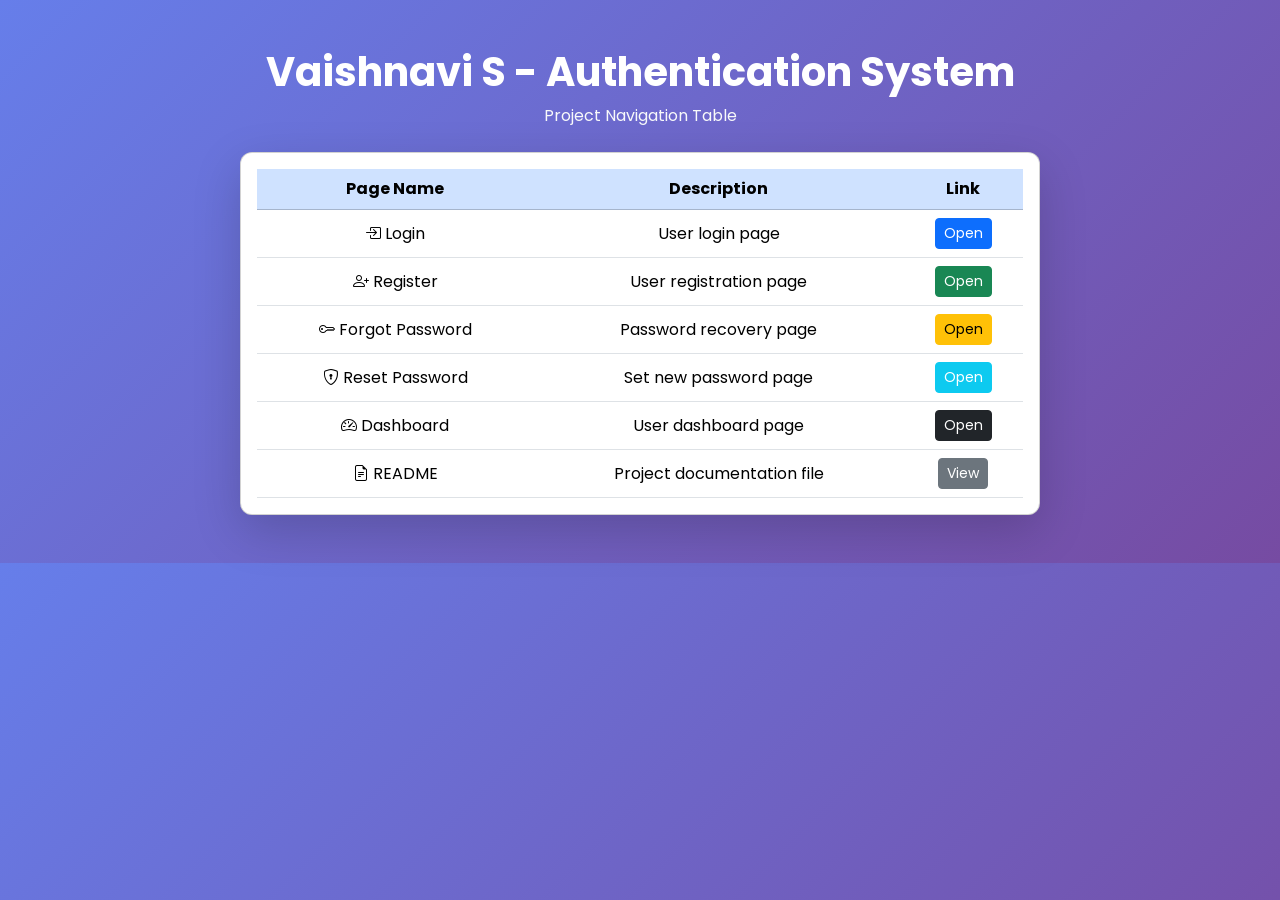
<file: index.html>
<!DOCTYPE html>
<html lang="en">
<head>
    <meta charset="UTF-8">
    <meta name="viewport" content="width=device-width, initial-scale=1.0">
    <title>Authentication System - Navigation</title>

    <link href="https://cdn.jsdelivr.net/npm/bootstrap@5.3.2/dist/css/bootstrap.min.css" rel="stylesheet">

    <link href="https://cdn.jsdelivr.net/npm/bootstrap-icons@1.11.1/font/bootstrap-icons.css" rel="stylesheet">

    <link href="https://fonts.googleapis.com/css2?family=Poppins:wght@300;400;500;600&display=swap" rel="stylesheet">

    <style>
        body {
            font-family: 'Poppins', sans-serif;
            background: linear-gradient(135deg, #667eea, #764ba2);
        }
        .card {
            border-radius: 12px;
        }
    </style>
</head>
<body>

<div class="container py-5 text-center">

    <h1 class="text-white fw-bold">Vaishnavi S - Authentication System</h1>
    <p class="text-light mb-4">Project Navigation Table</p>

    <div class="card shadow-lg p-3 mx-auto" style="max-width: 800px;">

        <div class="table-responsive">
            <table class="table table-hover align-middle mb-0">
                <thead class="table-primary">
                    <tr>
                        <th>Page Name</th>
                        <th>Description</th>
                        <th>Link</th>
                    </tr>
                </thead>
                <tbody>
                    <tr>
                        <td><i class="bi bi-box-arrow-in-right"></i> Login</td>
                        <td>User login page</td>
                        <td><a href="login.html" class="btn btn-sm btn-primary">Open</a></td>
                    </tr>
                    <tr>
                        <td><i class="bi bi-person-plus"></i> Register</td>
                        <td>User registration page</td>
                        <td><a href="register.html" class="btn btn-sm btn-success">Open</a></td>
                    </tr>
                    <tr>
                        <td><i class="bi bi-key"></i> Forgot Password</td>
                        <td>Password recovery page</td>
                        <td><a href="forgot-password.html" class="btn btn-sm btn-warning">Open</a></td>
                    </tr>
                    <tr>
                        <td><i class="bi bi-shield-lock"></i> Reset Password</td>
                        <td>Set new password page</td>
                        <td><a href="reset-password.html" class="btn btn-sm btn-info text-white">Open</a></td>
                    </tr>
                    <tr>
                        <td><i class="bi bi-speedometer2"></i> Dashboard</td>
                        <td>User dashboard page</td>
                        <td><a href="dashboard.html" class="btn btn-sm btn-dark">Open</a></td>
                    </tr>
                    <tr>
                        <td><i class="bi bi-file-earmark-text"></i> README</td>
                        <td>Project documentation file</td>
                        <td><a href="README.md" class="btn btn-sm btn-secondary">View</a></td>
                    </tr>
                </tbody>
            </table>
        </div>
    </div>
</div>

<script src="https://cdn.jsdelivr.net/npm/bootstrap@5.3.2/dist/js/bootstrap.bundle.min.js"></script>

</body>
</html>
</file>
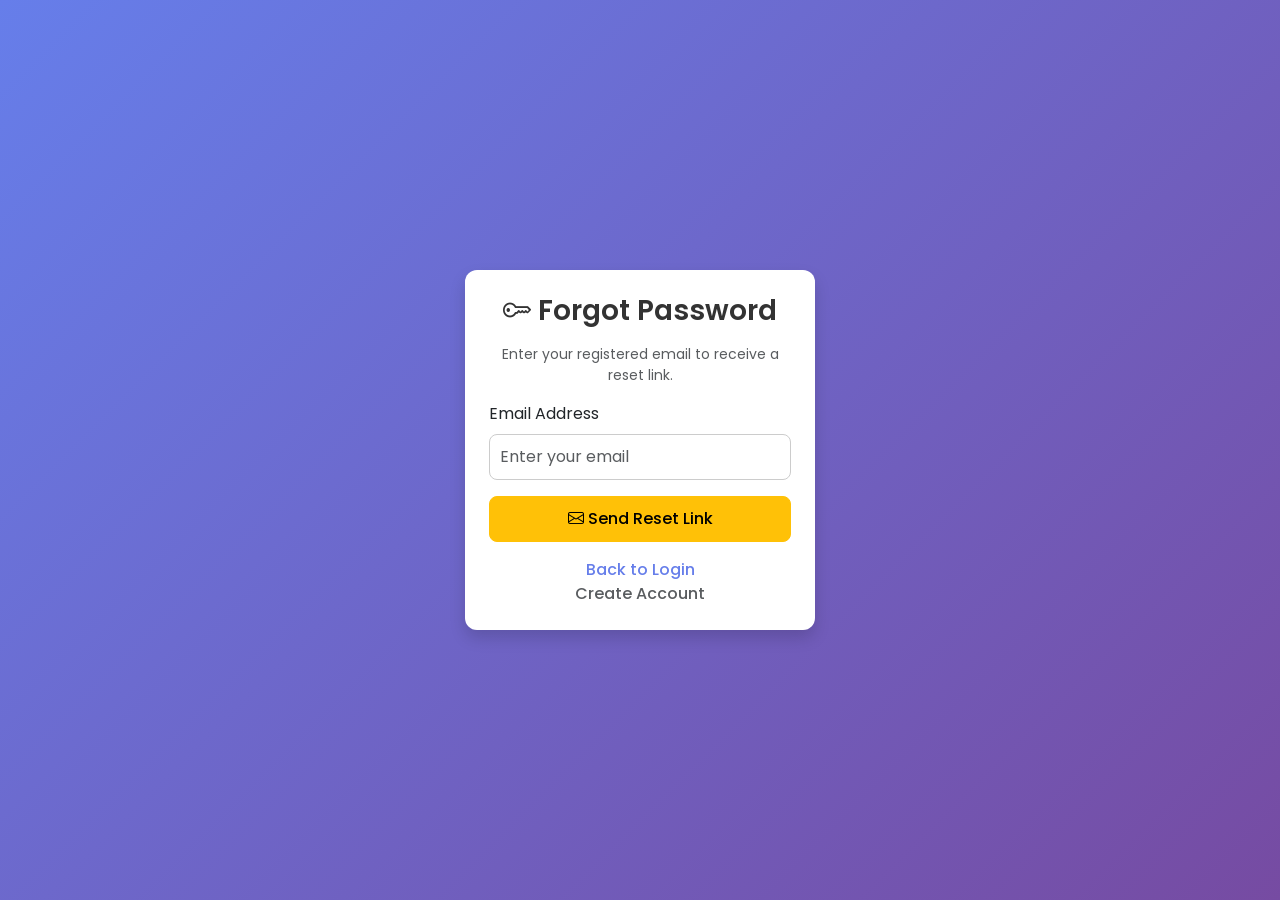
<file: forgot-password.html>
<!DOCTYPE html>
<html lang="en">
<head>
    <meta charset="UTF-8">
    <meta name="viewport" content="width=device-width, initial-scale=1.0">
    <title>Forgot Password | Vaishnavi S</title>

    <link href="https://cdn.jsdelivr.net/npm/bootstrap@5.3.2/dist/css/bootstrap.min.css" rel="stylesheet">

    <link href="https://cdn.jsdelivr.net/npm/bootstrap-icons@1.11.1/font/bootstrap-icons.css" rel="stylesheet">

    <link rel="stylesheet" href="style.css">
</head>

<body class="bg-light">

<div class="container d-flex justify-content-center align-items-center vh-100">

    <div class="card shadow p-4" style="width: 350px; border-radius: 12px;">

        <h3 class="text-center mb-3">
            <i class="bi bi-key"></i> Forgot Password
        </h3>

        <p class="text-muted text-center small">
            Enter your registered email to receive a reset link.
        </p>

        <form action="reset-password.html" method="POST">

            <div class="mb-3">
                <label for="email" class="form-label">Email Address</label>
                <input 
                    type="email" 
                    id="email" 
                    name="email" 
                    class="form-control" 
                    placeholder="Enter your email"
                    required>
            </div>

            <button type="submit" class="btn btn-warning w-100">
                <i class="bi bi-envelope"></i> Send Reset Link
            </button>

        </form>

        <div class="text-center mt-3">
            <a href="login.html">Back to Login</a><br>
            <a href="register.html" class="text-muted">Create Account</a>
        </div>

    </div>
</div>

<script src="https://cdn.jsdelivr.net/npm/bootstrap@5.3.2/dist/js/bootstrap.bundle.min.js"></script>

</body>
</html>
</file>
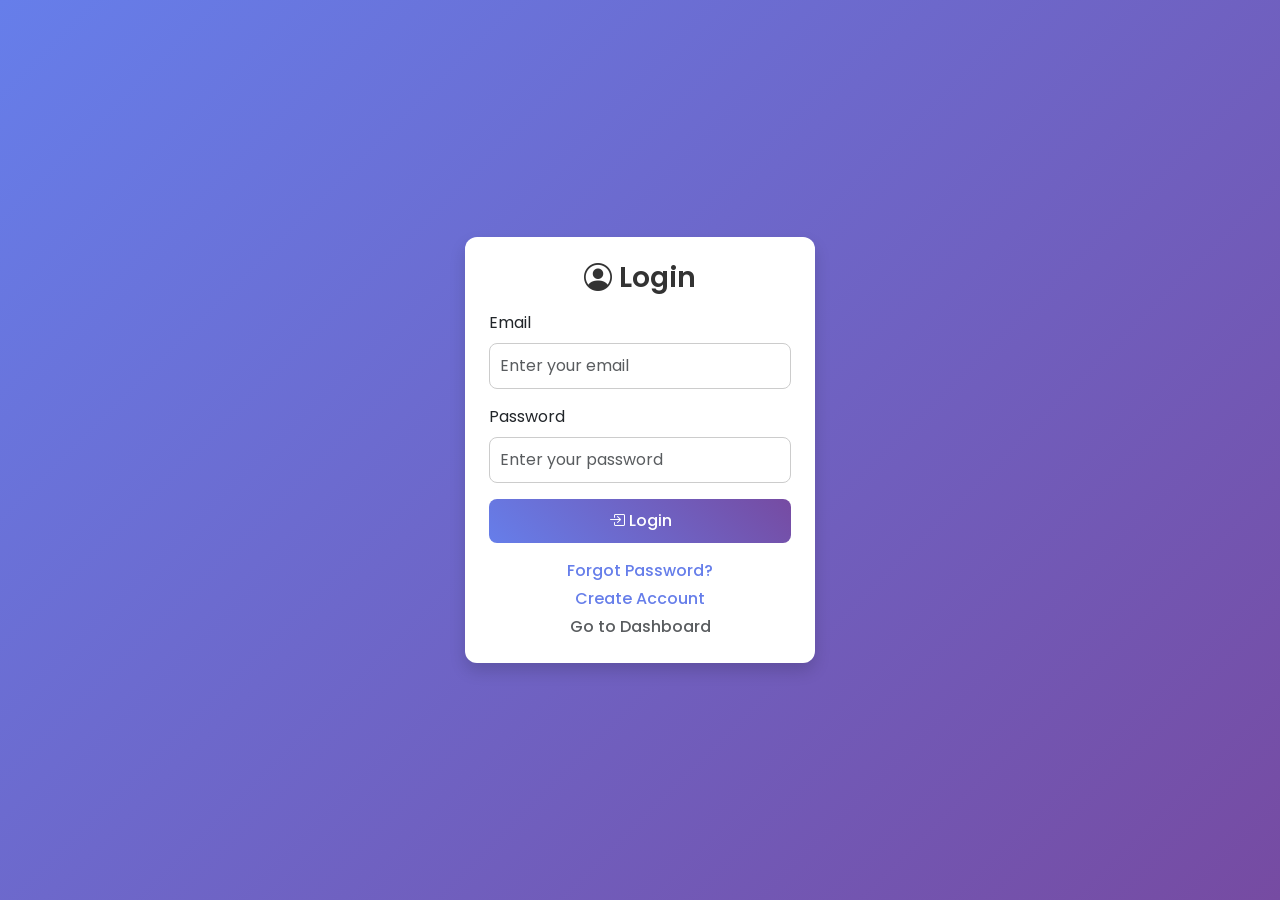
<file: login.html>
<!DOCTYPE html>
<html lang="en">
<head>
    <meta charset="UTF-8">
    <meta name="viewport" content="width=device-width, initial-scale=1.0">
    <title>Login | Vaishnavi S Auth Portal</title>

    <link href="https://cdn.jsdelivr.net/npm/bootstrap@5.3.2/dist/css/bootstrap.min.css" rel="stylesheet">

    <link href="https://cdn.jsdelivr.net/npm/bootstrap-icons@1.11.1/font/bootstrap-icons.css" rel="stylesheet">

    <link rel="stylesheet" href="style.css">
</head>

<body class="bg-light">

<div class="container d-flex justify-content-center align-items-center vh-100">

    <div class="card shadow p-4" style="width: 350px; border-radius: 12px;">

        <h3 class="text-center mb-3">
            <i class="bi bi-person-circle"></i> Login
        </h3>

        <form>

            <div class="mb-3">
                <label class="form-label">Email</label>
                <input 
                    type="email" 
                    class="form-control" 
                    name="email" 
                    placeholder="Enter your email" 
                    required>
            </div>

            <div class="mb-3">
                <label class="form-label">Password</label>
                <input 
                    type="password" 
                    class="form-control" 
                    name="password" 
                    placeholder="Enter your password" 
                    required>
            </div>

            <button type="submit" class="btn btn-primary w-100">
                <i class="bi bi-box-arrow-in-right"></i> Login
            </button>

        </form>

        <div class="text-center mt-3">

            <a href="forgot-password.html" class="d-block">
                Forgot Password?
            </a>

            <a href="register.html" class="d-block mt-1">
                Create Account
            </a>

            <a href="dashboard.html" class="d-block mt-1 text-muted">
                Go to Dashboard
            </a>

        </div>

    </div>
</div>

<script src="https://cdn.jsdelivr.net/npm/bootstrap@5.3.2/dist/js/bootstrap.bundle.min.js"></script>

</body>
</html>
</file>
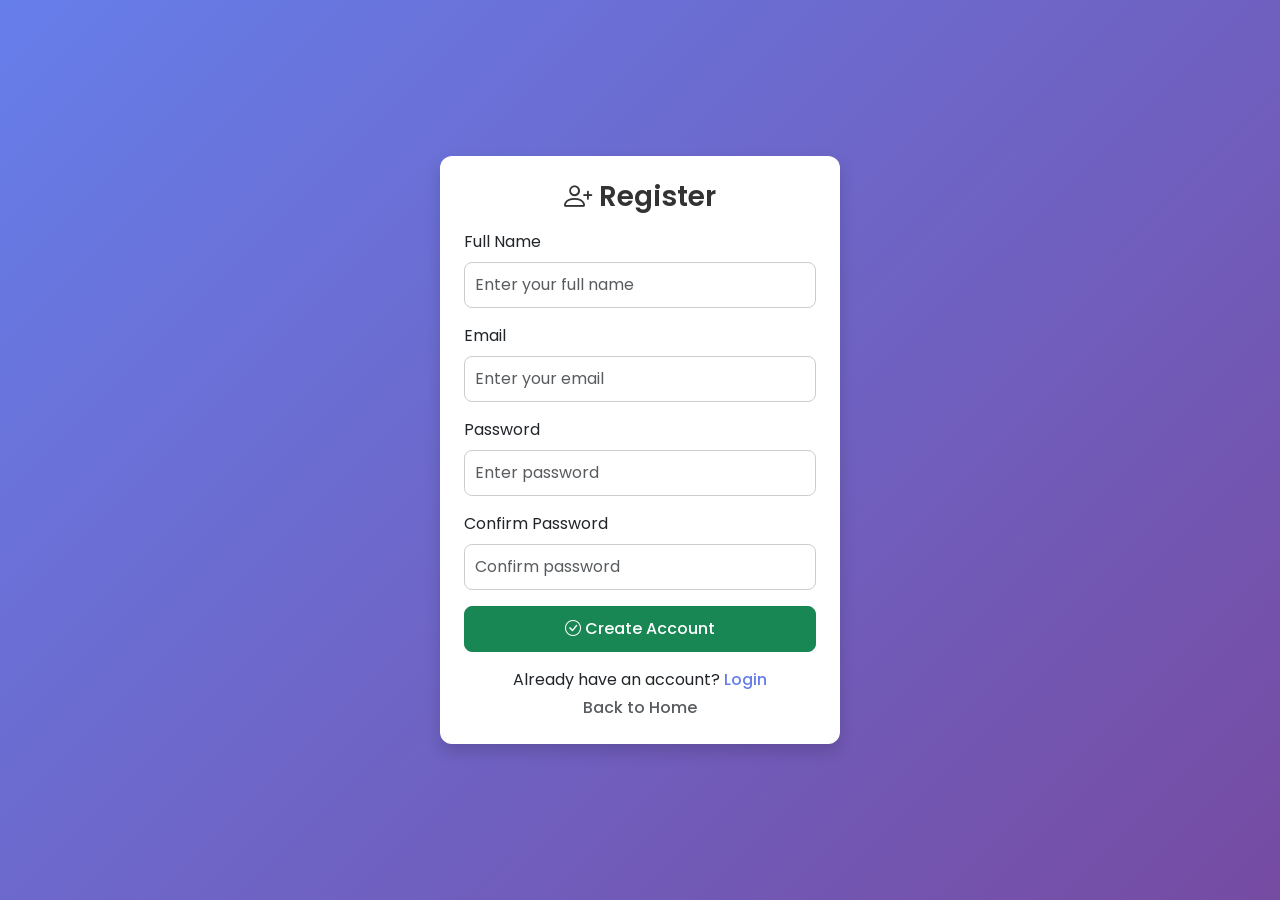
<file: register.html>
<!DOCTYPE html>
<html lang="en">
<head>
    <meta charset="UTF-8">
    <meta name="viewport" content="width=device-width, initial-scale=1.0">
    <title>Register | Vaishnavi S</title>

    <link href="https://cdn.jsdelivr.net/npm/bootstrap@5.3.2/dist/css/bootstrap.min.css" rel="stylesheet">

    <link href="https://cdn.jsdelivr.net/npm/bootstrap-icons@1.11.1/font/bootstrap-icons.css" rel="stylesheet">

    <link rel="stylesheet" href="style.css">
</head>

<body class="bg-light">

<div class="container d-flex justify-content-center align-items-center vh-100">

    <div class="card shadow p-4" style="width: 400px; border-radius: 12px;">

        <h3 class="text-center mb-3">
            <i class="bi bi-person-plus"></i> Register
        </h3>

        <form action="register_action.html" method="POST" class="needs-validation" novalidate>

            <div class="mb-3">
                <label for="fullName" class="form-label">Full Name</label>
                <input 
                    type="text" 
                    id="fullName" 
                    name="fullName" 
                    class="form-control" 
                    placeholder="Enter your full name"
                    required>
                <div class="invalid-feedback">
                    Please enter your name.
                </div>
            </div>

            <div class="mb-3">
                <label for="email" class="form-label">Email</label>
                <input 
                    type="email" 
                    id="email" 
                    name="email" 
                    class="form-control" 
                    placeholder="Enter your email"
                    required>
                <div class="invalid-feedback">
                    Please enter a valid email.
                </div>
            </div>

            <div class="mb-3">
                <label for="password" class="form-label">Password</label>
                <input 
                    type="password" 
                    id="password" 
                    name="password" 
                    class="form-control" 
                    placeholder="Enter password"
                    required>
                <div class="invalid-feedback">
                    Password is required.
                </div>
            </div>

            <div class="mb-3">
                <label for="confirmPassword" class="form-label">Confirm Password</label>
                <input 
                    type="password" 
                    id="confirmPassword" 
                    name="confirmPassword" 
                    class="form-control" 
                    placeholder="Confirm password"
                    required>
                <div class="invalid-feedback">
                    Please confirm your password.
                </div>
            </div>

            <button type="submit" class="btn btn-success w-100">
                <i class="bi bi-check-circle"></i> Create Account
            </button>

        </form>

        <div class="text-center mt-3">
            <p class="mb-1">
                Already have an account?
                <a href="login.html">Login</a>
            </p>
            <a href="index.html" class="text-muted">Back to Home</a>
        </div>

    </div>
</div>

<script src="https://cdn.jsdelivr.net/npm/bootstrap@5.3.2/dist/js/bootstrap.bundle.min.js"></script>

<script>
(() => {
  'use strict'
  const forms = document.querySelectorAll('.needs-validation')

  Array.from(forms).forEach(form => {
    form.addEventListener('submit', event => {
      if (!form.checkValidity()) {
        event.preventDefault()
        event.stopPropagation()
      }
      form.classList.add('was-validated')
    }, false)
  })
})();
</script>

</body>
</html>
</file>
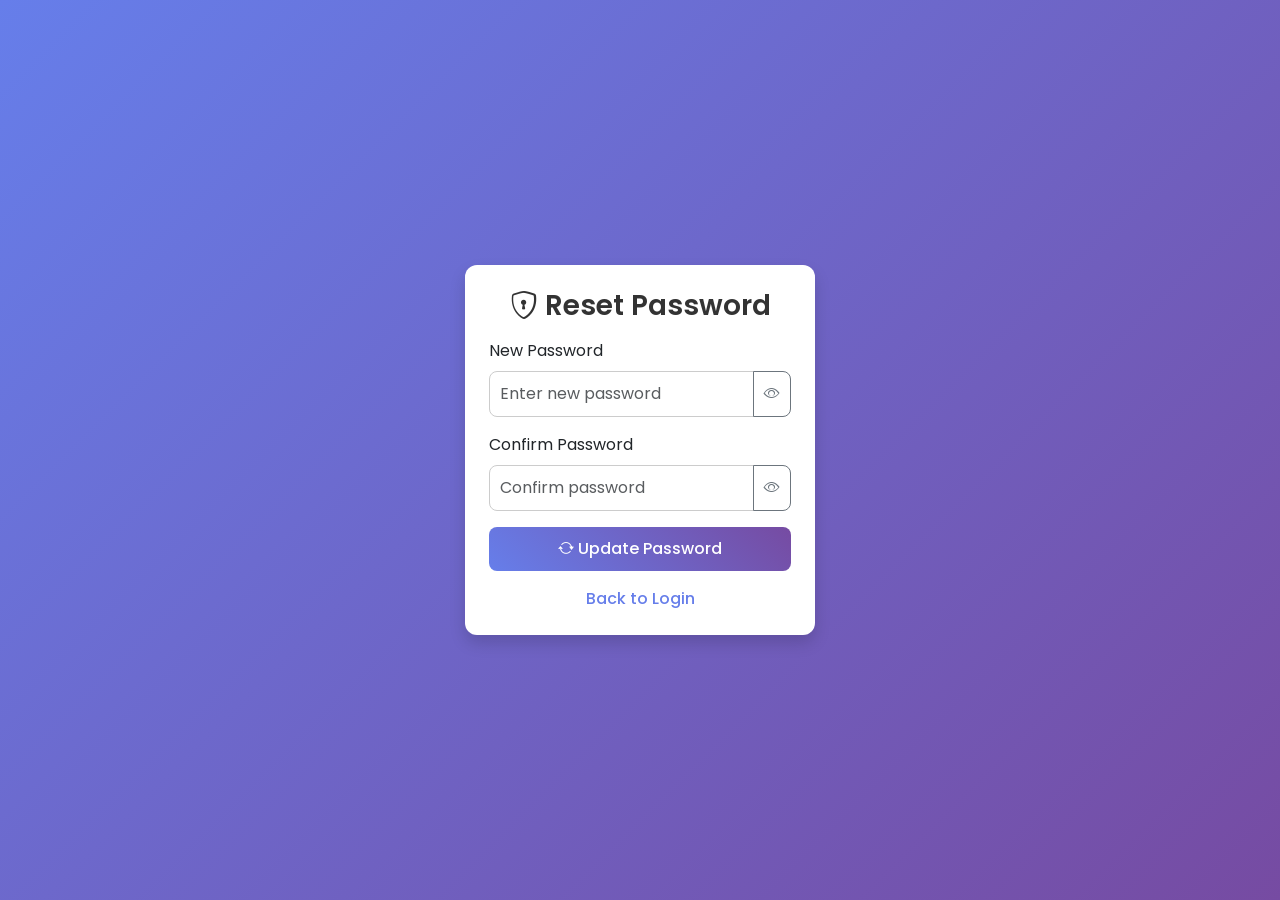
<file: reset-password.html>
<!DOCTYPE html>
<html lang="en">
<head>
    <meta charset="UTF-8">
    <meta name="viewport" content="width=device-width, initial-scale=1.0">
    <title>Reset Password | Vaishnavi S</title>

    <link href="https://cdn.jsdelivr.net/npm/bootstrap@5.3.2/dist/css/bootstrap.min.css" rel="stylesheet">

    <link href="https://cdn.jsdelivr.net/npm/bootstrap-icons@1.11.1/font/bootstrap-icons.css" rel="stylesheet">

    <link rel="stylesheet" href="style.css">
</head>

<body class="bg-light">

<div class="container d-flex justify-content-center align-items-center vh-100">

    <div class="card shadow p-4" style="width: 350px; border-radius: 12px;">

        <h3 class="text-center mb-3">
            <i class="bi bi-shield-lock"></i> Reset Password
        </h3>

        <form action="login.html" method="POST">

            <div class="mb-3">
                <label for="newPassword" class="form-label">New Password</label>
                <div class="input-group">
                    <input 
                        type="password" 
                        id="newPassword" 
                        name="newPassword" 
                        class="form-control" 
                        placeholder="Enter new password"
                        required>
                    <button class="btn btn-outline-secondary" type="button" onclick="togglePassword('newPassword', this)">
                        <i class="bi bi-eye"></i>
                    </button>
                </div>
            </div>

            <div class="mb-3">
                <label for="confirmPassword" class="form-label">Confirm Password</label>
                <div class="input-group">
                    <input 
                        type="password" 
                        id="confirmPassword" 
                        name="confirmPassword" 
                        class="form-control" 
                        placeholder="Confirm password"
                        required>
                    <button class="btn btn-outline-secondary" type="button" onclick="togglePassword('confirmPassword', this)">
                        <i class="bi bi-eye"></i>
                    </button>
                </div>
            </div>

            <button type="submit" class="btn btn-primary w-100">
                <i class="bi bi-arrow-repeat"></i> Update Password
            </button>

        </form>

        <div class="text-center mt-3">
            <a href="login.html">Back to Login</a>
        </div>

    </div>
</div>

<script src="https://cdn.jsdelivr.net/npm/bootstrap@5.3.2/dist/js/bootstrap.bundle.min.js"></script>

<script>
function togglePassword(fieldId, btn) {
    const input = document.getElementById(fieldId);
    const icon = btn.querySelector("i");

    if (input.type === "password") {
        input.type = "text";
        icon.classList.remove("bi-eye");
        icon.classList.add("bi-eye-slash");
    } else {
        input.type = "password";
        icon.classList.remove("bi-eye-slash");
        icon.classList.add("bi-eye");
    }
}
</script>

</body>
</html>
</file>
<file: style.css>
@import url('https://fonts.googleapis.com/css2?family=Poppins:wght@300;400;500;600&display=swap');

body{
    font-family: 'Poppins', sans-serif;
    background: linear-gradient(135deg, #667eea, #764ba2);
    min-height: 100vh;
    margin: 0;
    display: flex;
    align-items: center;
    justify-content: center;
}

.card{
    border: none;
    border-radius: 15px;
    padding: 25px;
    background: #ffffff;
    box-shadow: 0 10px 30px rgba(0,0,0,0.2);
    transition: transform 0.3s ease, box-shadow 0.3s ease;
}

.card:hover{
    transform: translateY(-5px);
    box-shadow: 0 15px 40px rgba(0,0,0,0.25);
}

h3{
    font-weight: 600;
    color: #333;
}

.form-control{
    border-radius: 8px;
    padding: 10px;
    border: 1px solid #ccc;
    transition: all 0.3s ease;
}

.form-control:focus{
    border-color: #667eea;
    box-shadow: 0 0 8px rgba(102,126,234,0.5);
}

.btn{
    border-radius: 8px;
    padding: 10px;
    font-weight: 500;
    transition: all 0.3s ease;
}

.btn-primary{
    background: linear-gradient(45deg,#667eea,#764ba2);
    border: none;
}

.btn:hover{
    transform: scale(1.05);
}

a{
    text-decoration: none;
    color: #667eea;
    font-weight: 500;
}

a:hover{
    color: #764ba2;
}

.navbar{
    box-shadow: 0 4px 15px rgba(0,0,0,0.2);
}

.container h2{
    font-weight: 600;
    color: #333;
}

@media (max-width:768px){
    .card{
        width: 90%;
        margin: auto;
    }
}
</file>
